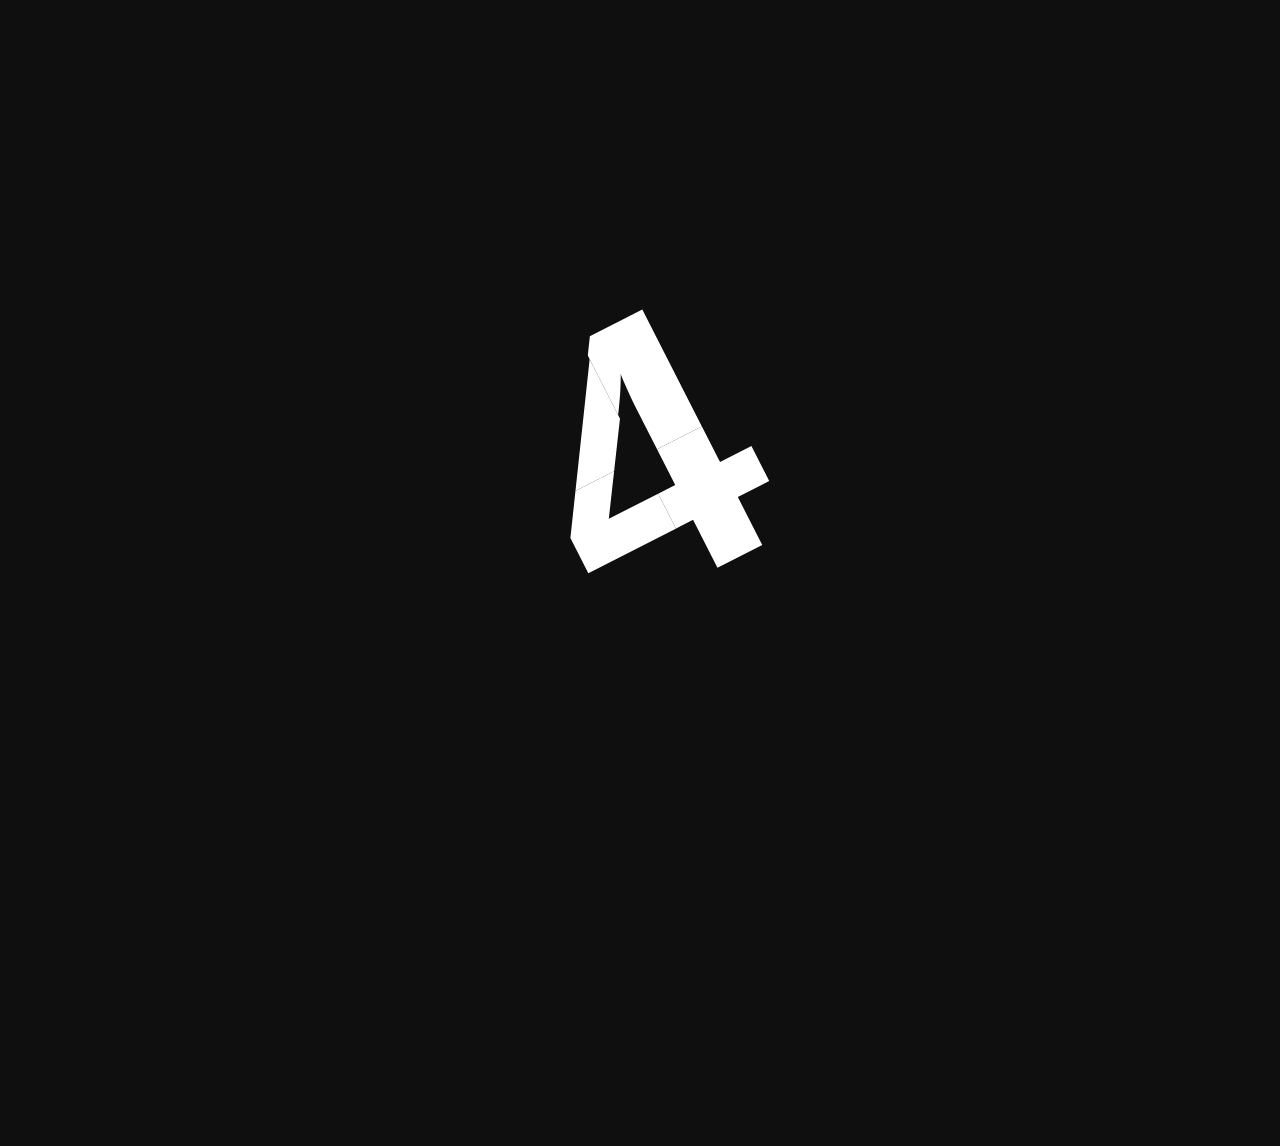
<file: index.html>
<!doctype html>
<html lang="en">
  <head>
    <meta charset="UTF-8" />
    <meta name="viewport" content="width=device-width, initial-scale=1.0, user-scalable=no" />
    <title>Document</title>
    <link rel="preconnect" href="https://fonts.googleapis.com" />
    <link rel="preconnect" href="https://fonts.gstatic.com" crossorigin />
    <link
      href="https://fonts.googleapis.com/css2?family=M+PLUS+1:wght@100..900&display=swap"
      rel="stylesheet"
    />

    <script src="https://cdnjs.cloudflare.com/ajax/libs/jquery/3.4.1/jquery.min.js"></script>
    <script src="https://cdn.jsdelivr.net/npm/gsap@3.0.1/dist/gsap.min.js"></script>
    <script src="script.js" defer></script>

    <link rel="stylesheet" href="style.css" />
  </head>
  <body>
    <div class="main"></div>
  </body>
</html>
</file>
<file: style.css>
:root {
  --wght: 600; /* from 400.00 to 900.00 */
  --wdth: 100; /* from 75.00 to 100.00 */
  --transform-o-x: 50%;
  --transform-o-y: 50%;

  --translate-x-a: 0px;
  --translate-y-a: 0px;
  --translate-z-a: 0px;

  --translate-x-b: 0px;
  --translate-y-b: 0px;
  --translate-z-b: 0px;

  --translate-x-c: 0px;
  --translate-y-c: 0px;
  --translate-z-c: 0px;

  --rotate-x-a: 0deg;
  --rotate-y-a: 0deg;
  --rotate-z-a: 0deg;

  --rotate-x-b: 0deg;
  --rotate-y-b: 0deg;
  --rotate-z-b: 0deg;

  --rotate-x-c: 0deg;
  --rotate-y-c: 0deg;
  --rotate-z-c: 0deg;

  --scale-x-a: 0;
  --scale-y-a: 0;
  --scale-z-a: 0;

  --scale-x-b: 0;
  --scale-y-b: 0;
  --scale-z-b: 0;

  --scale-x-c: 0;
  --scale-y-c: 0;
  --scale-z-c: 0;

  --skew-x-a: 0deg;
  --skew-y-a: 0deg;

  --skew-x-b: 0deg;
  --skew-y-b: 0deg;

  --skew-x-c: 0deg;
  --skew-y-c: 0deg;
}

@font-face {
  font-family: AvenirNext;
  src: url("https://fonts.typedetail.com/AvenirNext_Variable.woff2")
    format("woff2");
}

body {
  background: rgb(15, 15, 15);
  user-select: none;
  cursor: none;
}
.main {
  display: flex;
  flex-wrap: wrap;
  width: 100%;
  height: 100vh;
  overflow: hidden;
  rotate: -27deg;
}

.main .letter {
  flex: 0 0 calc(100% / 5);
  display: flex;
  align-items: center;
  justify-content: center;
  position: relative;
  overflow: hidden;
}

div.letter {
  font-size: 8vh;
  font-family: "M PLUS U", AvenirNext, sans-serif;
  font-optical-sizing: auto;
  font-variation-settings:
    "wght" var(--wght),
    "wdth" var(--wdth);
  margin: 0;
  padding: 0;
  overflow: hidden;
  color: white;
  font-weight: bold;
  position: relative;
  /* 	-webkit-text-stroke-width: 3px;
  -webkit-text-stroke-color: white; */
  //animation: slidein 0.5s infinite alternate ease-out;
}

div.letter__el {
  width: 100vw;
  height: 100vh;
  position: absolute;
  top: 0;
  left: 0;
  display: flex;
  transform-origin: var(--transform-o-x) var(--transform-o-y);
  justify-content: center;
  align-items: center;
  font-size: 30vw;
  animation: custom-anim-1 2s infinite alternate linear;
  transition: transform-origin 0.5s linear;
  //background-image: url(http://www.indexartbookfair.com/IMAGES/1411_guadalajara_index_145.JPG);
}

@keyframes custom-anim-1 {
  from {
    //font-variation-settings:
      "wght" 400,
      "wdth" 75;
    //font-size: 10vw;
    //letter-spacing: 0;
    //transform: translate3d(-200px, 200px, 1px) rotateY(2deg);
    transform: rotateX(360deg) scale(0.9);
    //opacity: 1;
  }

  to {
    //font-variation-settings:
      "wght" 900,
      "wdth" 100;
    //font-size: 40vw;
    //letter-spacing: 10vw;
    //transform: translate3d(200px, -200px, 1px) rotateY(0deg);
    transform: rotateX(0deg) scale(2);
    //opacity: 0;
  }
}

.letter:nth-child(2) .letter__el {
  top: 0;
  left: -20vw;
}
.letter:nth-child(3) .letter__el {
  top: 0;
  left: -40vw;
}
.letter:nth-child(4) .letter__el {
  top: 0;
  left: -60vw;
}
.letter:nth-child(5) .letter__el {
  top: 0;
  left: -80vw;
}
.letter:nth-child(6) .letter__el {
  top: -20vh;
  left: 0;
}
.letter:nth-child(7) .letter__el {
  top: -20vh;
  left: -20vw;
}
.letter:nth-child(8) .letter__el {
  top: -20vh;
  left: -40vw;
}
.letter:nth-child(9) .letter__el {
  top: -20vh;
  left: -60vw;
}
.letter:nth-child(10) .letter__el {
  top: -20vh;
  left: -80vw;
}
.letter:nth-child(11) .letter__el {
  top: -40vh;
  left: 0;
}
.letter:nth-child(12) .letter__el {
  top: -40vh;
  left: -20vw;
}
.letter:nth-child(13) .letter__el {
  top: -40vh;
  left: -40vw;
}
.letter:nth-child(14) .letter__el {
  top: -40vh;
  left: -60vw;
}
.letter:nth-child(15) .letter__el {
  top: -40vh;
  left: -80vw;
}
.letter:nth-child(16) .letter__el {
  top: -60vh;
  left: 0;
}
.letter:nth-child(17) .letter__el {
  top: -60vh;
  left: -20vw;
}
.letter:nth-child(18) .letter__el {
  top: -60vh;
  left: -40vw;
}
.letter:nth-child(19) .letter__el {
  top: -60vh;
  left: -60vw;
}
.letter:nth-child(20) .letter__el {
  top: -60vh;
  left: -80vw;
}
.letter:nth-child(21) .letter__el {
  top: -80vh;
  left: 0;
}
.letter:nth-child(22) .letter__el {
  top: -80vh;
  left: -20vw;
}
.letter:nth-child(23) .letter__el {
  top: -80vh;
  left: -40vw;
}
.letter:nth-child(24) .letter__el {
  top: -80vh;
  left: -60vw;
}
.letter:nth-child(25) .letter__el {
  top: -80vh;
  left: -80vw;
}
</file>
